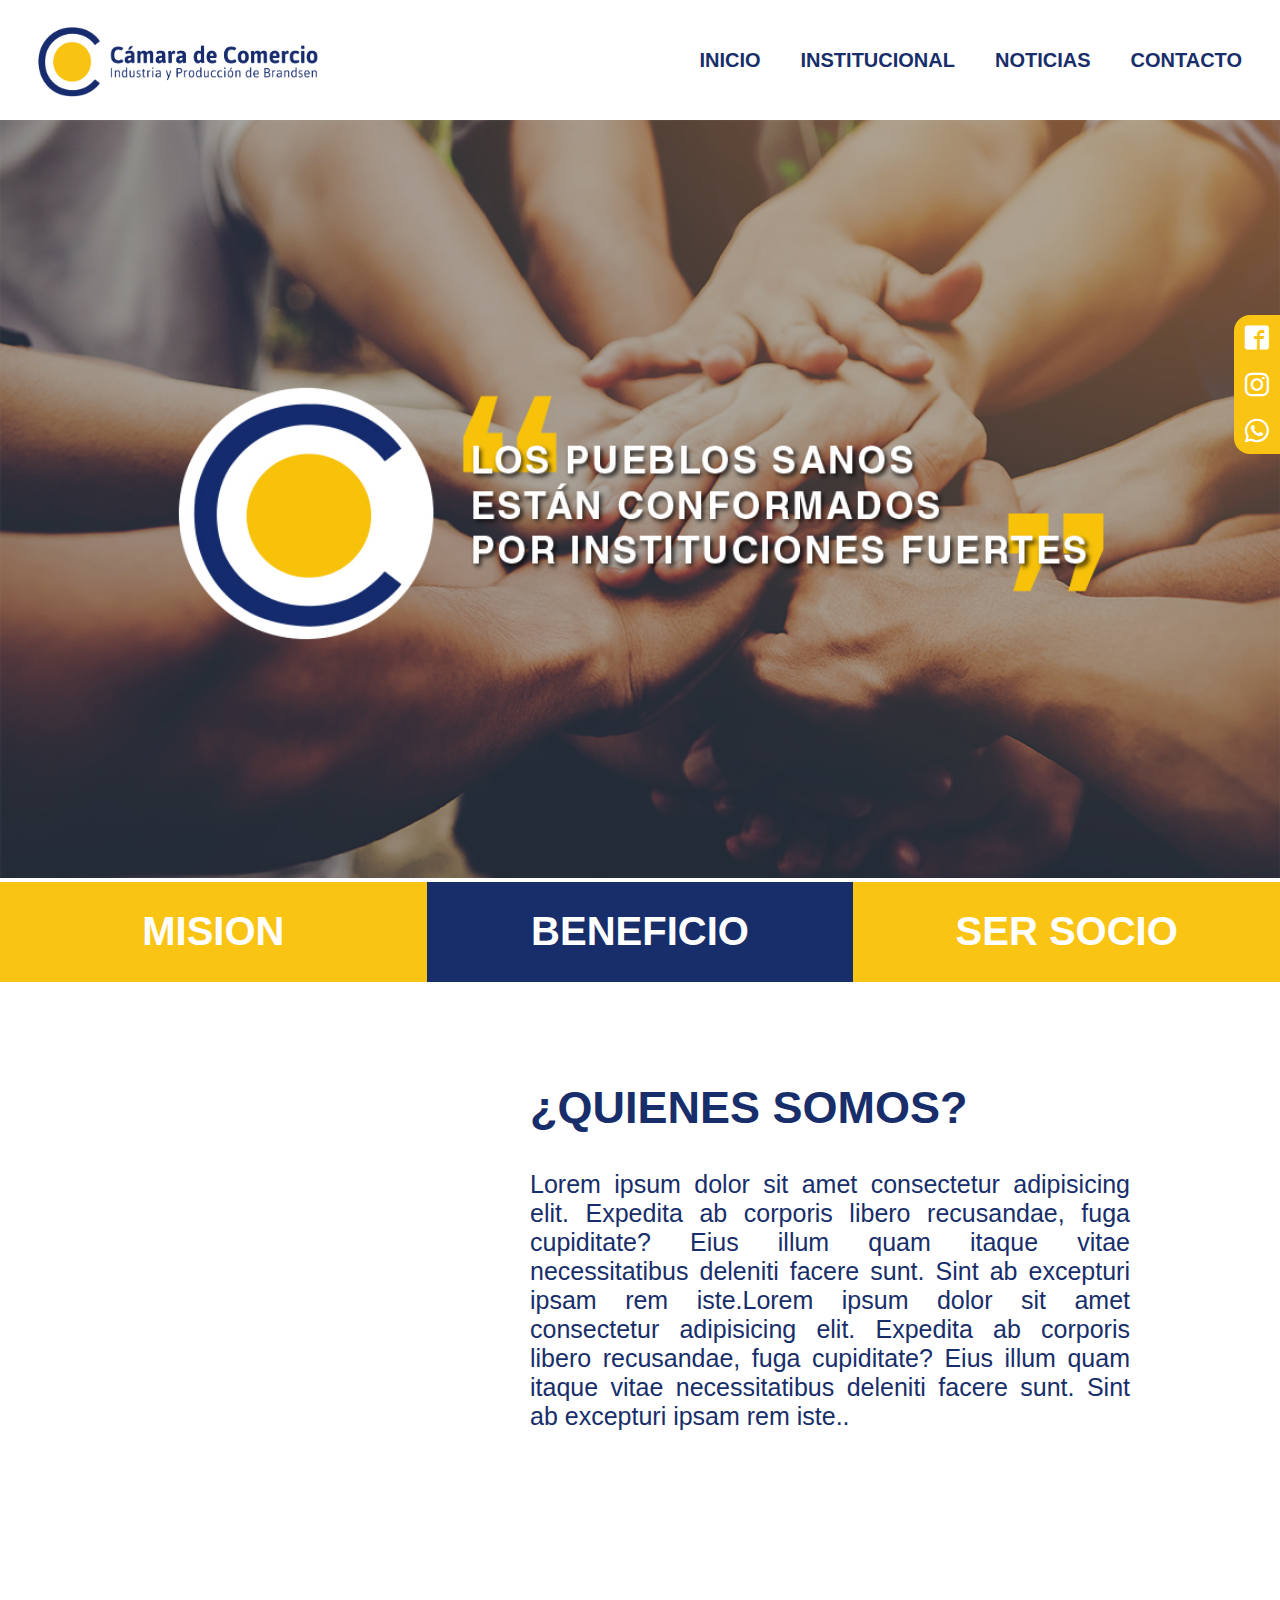
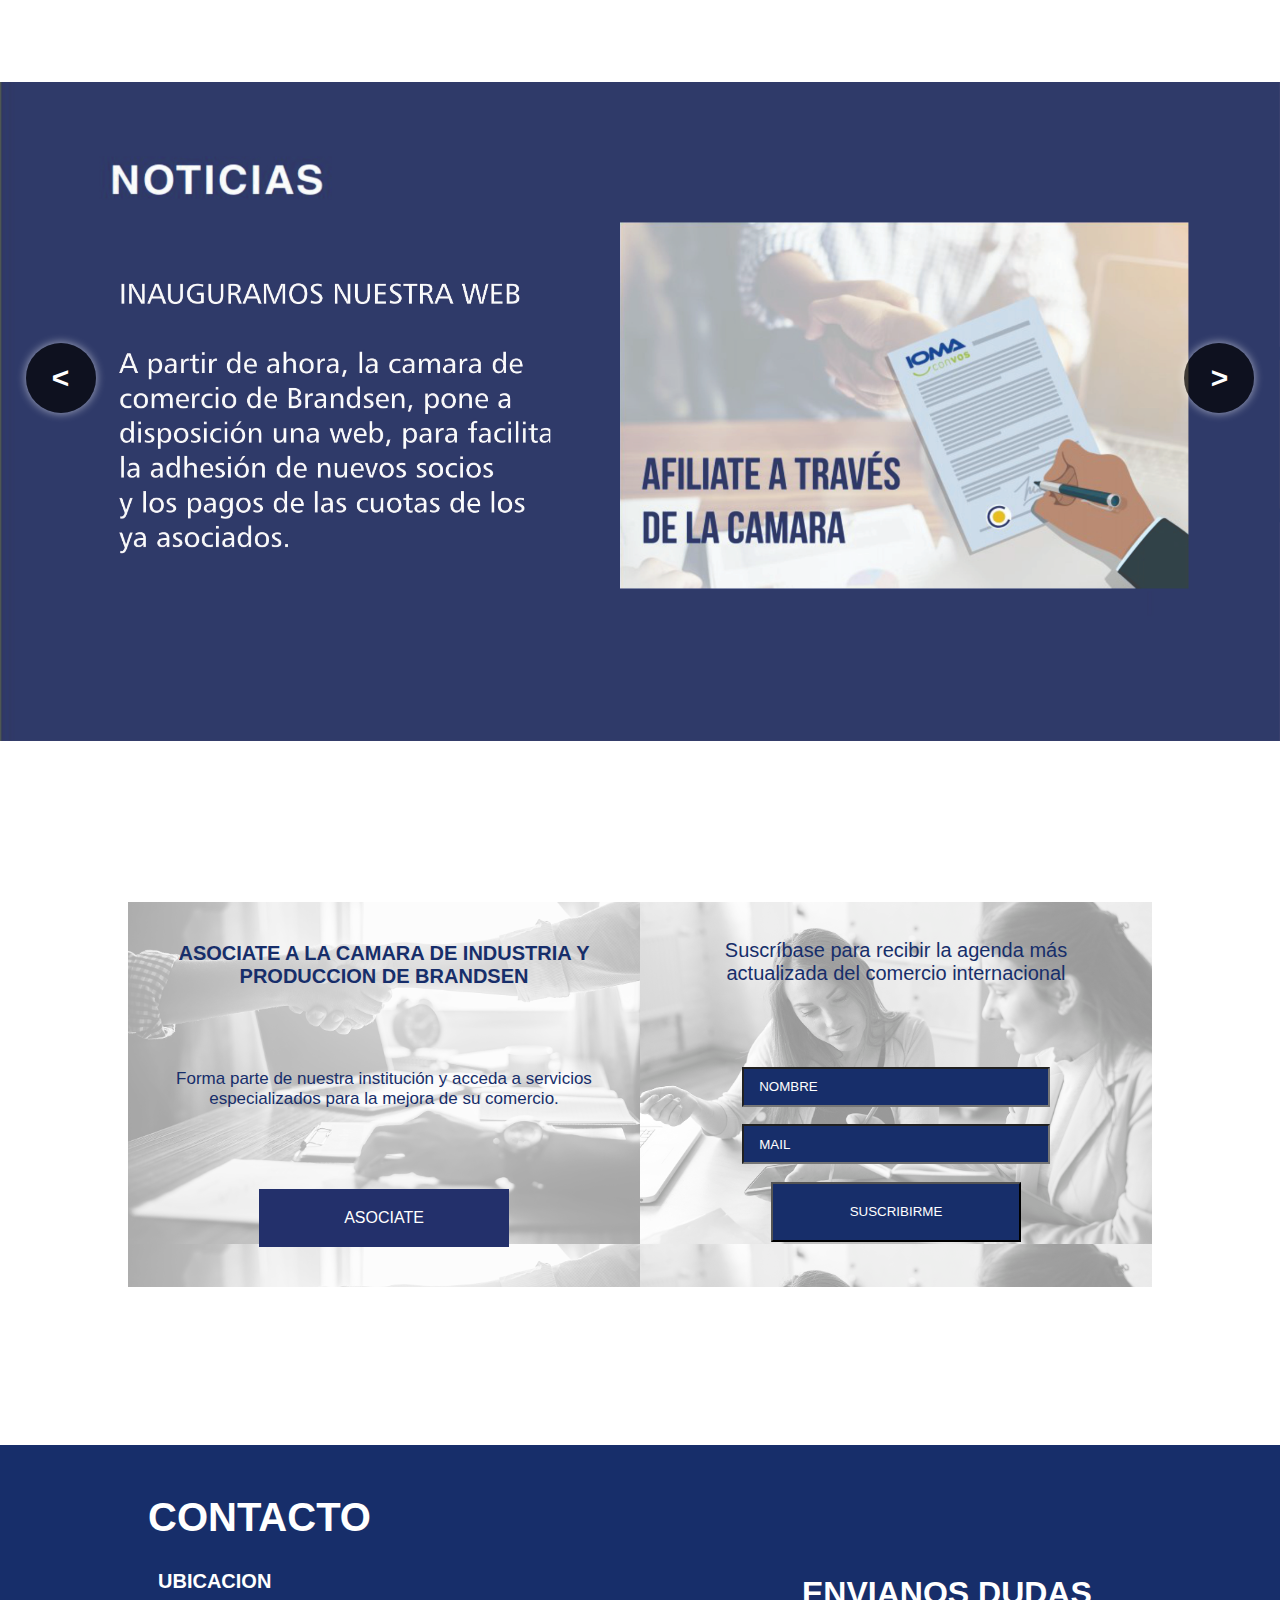
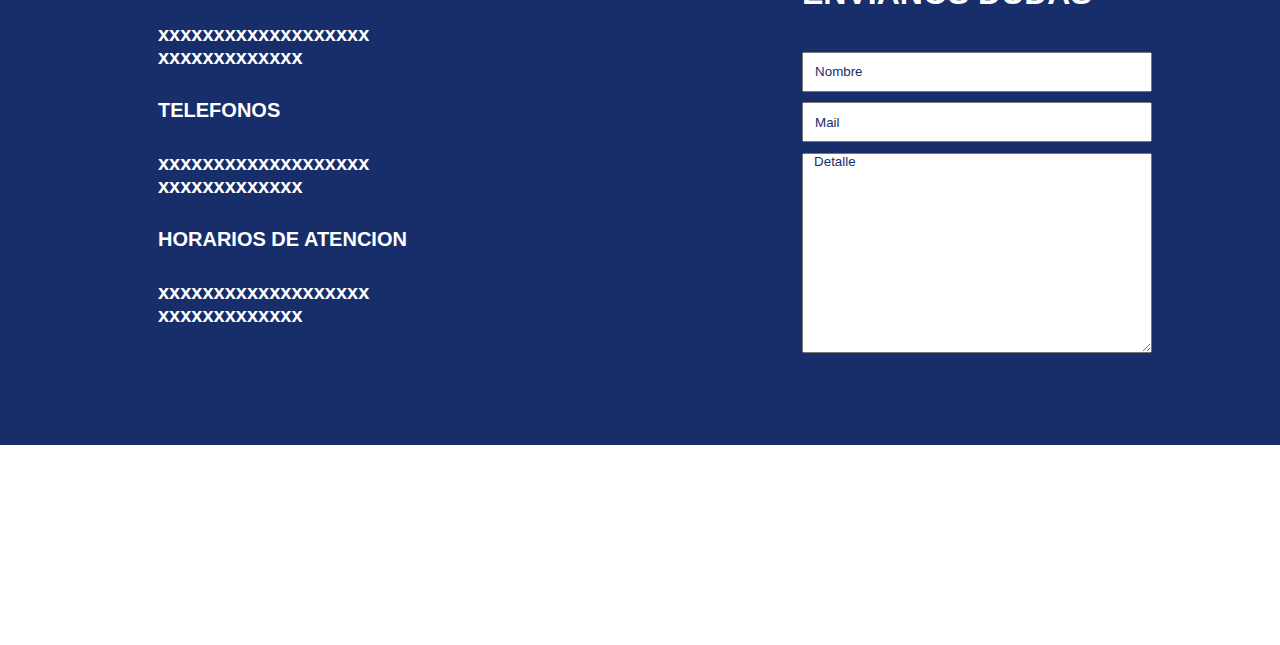
<file: index.html>
<!DOCTYPE html>
<html lang="es">
<head>
    <meta charset="UTF-8">
    <meta name="viewport" content="width=device-width, initial-scale=1.0">
    <meta http-equiv="X-UA-Compatible" content="ie=edge">
    <title>Camara de Comercio Brandsen</title>
    <link rel="stylesheet" href="css/header.css ">
    <link rel="stylesheet" href="css/ImagenPrincipal.css">
    <link rel="stylesheet" href="css/nav2.css">
    <link rel="stylesheet" href="css/general.css">
    <link rel="stylesheet" href="css/quienesSomos.css">
    <link rel="stylesheet" href="css/Noticias.css">
    <link rel="stylesheet" href="css/Formularios1.css">
    <link rel="stylesheet" href="css/Contacto.css">
    <link rel="stylesheet" href="css/footer.css">
    <link rel="stylesheet" href="css/font.css">
    <link rel="stylesheet" href="css/Social-bar.css">
    <link rel="stylesheet" href="css/SerSocio.css">
</head>
<body>

    <div class="social-bar">
        <a href="" class="icon icon-facebook2" target="_blank"></a>
        <a href="" class="icon icon-instagram" target="_blank"></a>
        <a href="https://api.whatsapp.com/send?phone=542223465451" class="icon icon-whatsapp" target="_blank" ></a>
    </div>

    <header>
           
            <input type="checkbox" id="btn-menu">
            <label for="btn-menu"><img src="img/iconoMenu.png" alt=""></label>

        <div class="logo"><img src="img/LOGO.png" alt=""> </div>

        <nav class="menu">
            <ul>
                <li><b><a href="">INICIO</a></b></li>
                <li><b><a href="">INSTITUCIONAL</a></b></li>
                <li><b><a href="#Noticia">NOTICIAS</a></b></li>
                <li><b><a href="#Contacto">CONTACTO</a></b></li>
            </ul>
        </nav>
    </header>
    
    <div class="ImagenPrincipal">

            <img src="img/118.jpg" alt="">
    </div>
    
    <div class="nav2">
        
            <div class="boton1"><b><a href="">MISION</a></b></div>    
            <div class="boton2"><b><a href="">BENEFICIO</a></b></div>    
            <div class="boton3"><b><a href="SerSocio.html">SER SOCIO</a></b></div>
    </div>
    

    <article class="quienesSomos">
        
        <div>
            <h1>¿QUIENES SOMOS?</h1> <br><br>
            <p>Lorem ipsum dolor sit amet consectetur adipisicing elit. 
            Expedita ab corporis libero recusandae, fuga cupiditate? Eius illum quam 
            itaque vitae necessitatibus deleniti facere sunt. Sint ab excepturi ipsam 
            rem iste.Lorem ipsum dolor sit amet consectetur adipisicing elit. 
            Expedita ab corporis libero recusandae, fuga cupiditate? Eius illum quam 
            itaque vitae necessitatibus deleniti facere sunt. Sint ab excepturi ipsam 
            rem iste..</p>
        </div>

    </article>
 
 
    <!-- inicio del carrousel de noticias--> 
    <div class="contenedor" id="Noticia">
            
        <div class="atras botones">
            &#60
        </div>

        <div class="adelante botones">
            &#62
        </div>

        <a href=""><img src="img/ImagenNoticia.jpg" alt="" id="imagen"></a> 
    </div>

    <script src="js/main.js" ></script>
    <!--Fin del carrousel de noticias-->

    <section class="formularios1">

        <div class="asociate">
            <div class="asociateContenido">
                <h3>ASOCIATE A LA CAMARA DE INDUSTRIA Y PRODUCCION DE BRANDSEN</h3>
                <p>Forma parte de nuestra institución y acceda a servicios especializados para la mejora de su comercio.</p>
                <a href="">ASOCIATE</a>
            </div>


        </div>

        <div class="suscribete">
            
            <div class="suscribeteContenido">

                <p> Suscríbase para recibir la agenda más actualizada del comercio internacional</p>
                <form action="enviar.php" method="post" class="FormSuscribete">
                        <input type="text" name="nombre" id="" class="Campo" placeholder="    NOMBRE" required>
                        <input type="text" name="mail" id="" class="Campo" placeholder="    MAIL" required>
                        <input type="submit" value="SUSCRIBIRME" class="Boton">
                </form>
                

            </div>
        </div>
    </section>

    <section class="Contacto" id="Contacto">
        
        <div class="ContenedorContacto">

            <div class="Contactoinfo">
                <h1>CONTACTO</h1>


                <p>UBICACION</p> 
                <p>
                    xxxxxxxxxxxxxxxxxxx
                    <br>xxxxxxxxxxxxx
                </p>

                <p>TELEFONOS</p> 
                <p>
                    xxxxxxxxxxxxxxxxxxx
                    <br>xxxxxxxxxxxxx
                </p>

                <p>HORARIOS DE ATENCION</p> 
                <p>
                    xxxxxxxxxxxxxxxxxxx
                    <br>xxxxxxxxxxxxx
                </p>
            </div>

            <form action="" class="FormContacto">
                <h1>ENVIANOS DUDAS</h1>
                <input type="text" name="NombreContacto" id="NombreContacto" placeholder="   Nombre" class="NombreContacto">
                <input type="text" name="MailContacto" id="MailContacto" placeholder="   Mail" class="Mail">
                <textarea name="DetalleContacto" id="DetalleContacto" class="Detalle"  placeholder="   Detalle"></textarea>
            </form>


        </div>
    </section>

    <footer>

    </footer>

</body>
</html>
</file>
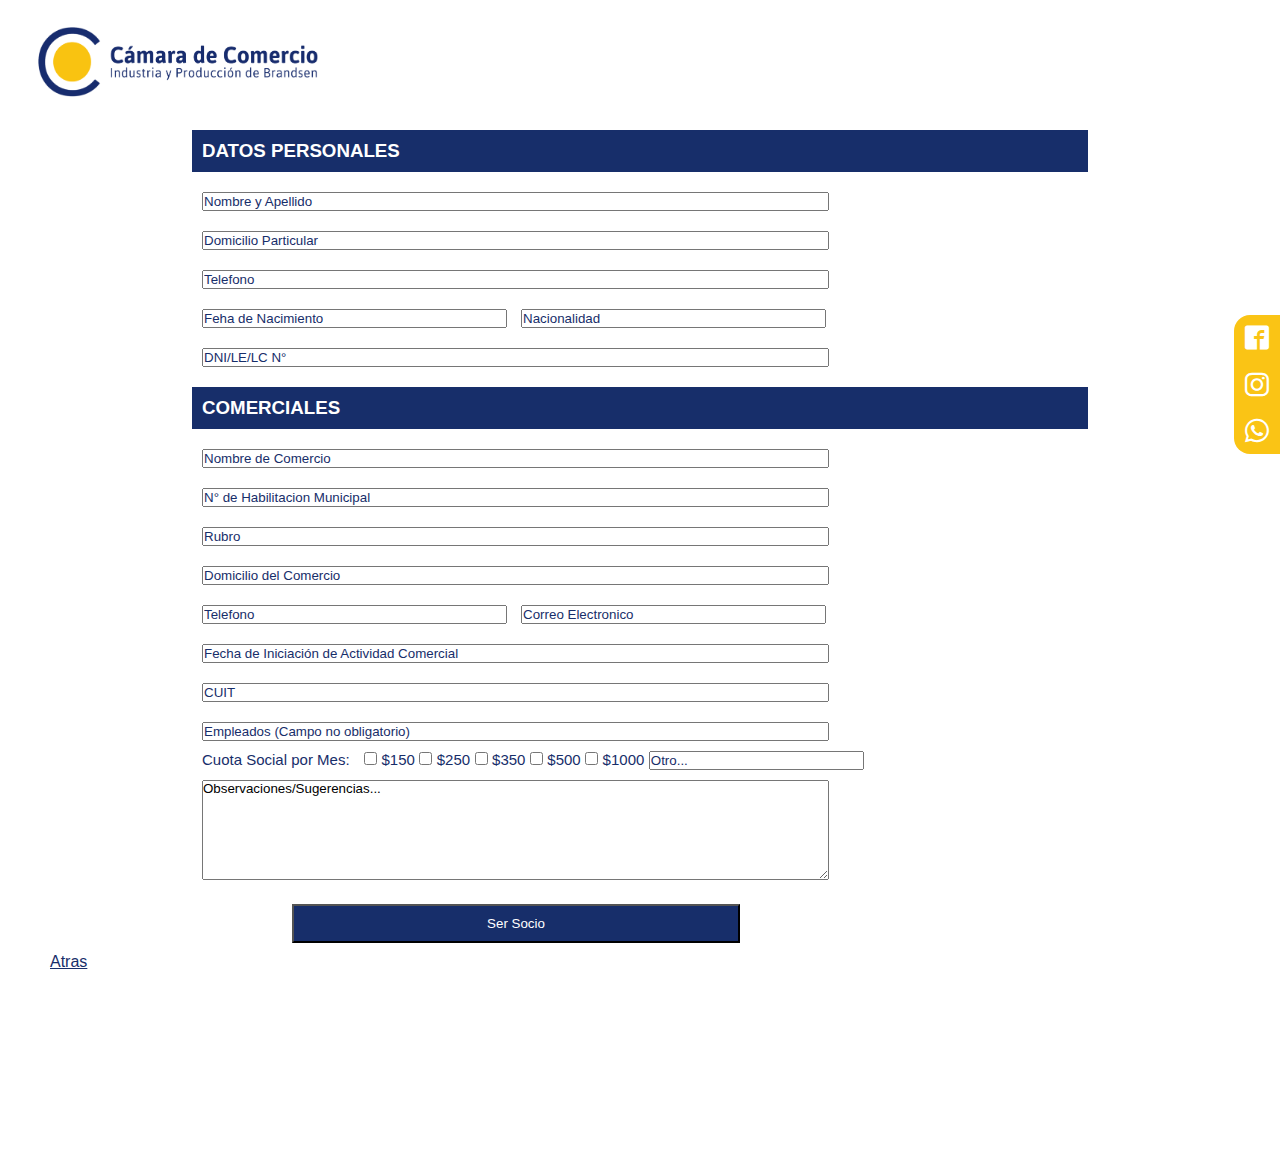
<file: FormularioSerSocio.html>
<!DOCTYPE html>
<html lang="es">
<head>
    <meta charset="UTF-8">
    <meta name="viewport" content="width=device-width, initial-scale=1.0">
    <meta http-equiv="X-UA-Compatible" content="ie=edge">
    <title>Camara de Comercio Brandsen</title>
    <link rel="stylesheet" href="css/header.css ">
    <link rel="stylesheet" href="css/ImagenPrincipal.css">
    <link rel="stylesheet" href="css/nav2.css">
    <link rel="stylesheet" href="css/general.css">
    <link rel="stylesheet" href="css/quienesSomos.css">
    <link rel="stylesheet" href="css/Noticias.css">
    <link rel="stylesheet" href="css/Formularios1.css">
    <link rel="stylesheet" href="css/Contacto.css">
    <link rel="stylesheet" href="css/footer.css">
    <link rel="stylesheet" href="css/font.css">
    <link rel="stylesheet" href="css/Social-bar.css">
    <link rel="stylesheet" href="css/SerSocio.css">
    <link rel="stylesheet" href="css/FormularioSerSocio.css">
</head>
<body>

    <div class="social-bar">
        <a href="" class="icon icon-facebook2" target="_blank"></a>
        <a href="" class="icon icon-instagram" target="_blank"></a>
        <a href="https://api.whatsapp.com/send?phone=542223465451" class="icon icon-whatsapp" target="_blank" ></a>
    </div>

    <header>
           
            <input type="checkbox" id="btn-menu">
            <label for="btn-menu"><img src="img/iconoMenu.png" alt=""></label>

        <div class="logo"><img src="img/LOGO.png" alt=""> </div>

        
    </header>
    
   
    <div class="contendorSerSocio">
        
        <form action="" class="FormularioSerSocio">

            <h3>DATOS PERSONALES</h3>
            <input type="text" class="InputFormSocio" placeholder="Nombre y Apellido">
            <input type="text" class="InputFormSocio" placeholder="Domicilio Particular">
            <input type="text" class="InputFormSocio" placeholder="Telefono">
            <input type="text" class="InputFormSocioFecha" placeholder="Feha de Nacimiento"> 
            <input type="text" class="InputFormSocioFecha" placeholder="Nacionalidad"> 
            <input type="text" class="InputFormSocio" placeholder="DNI/LE/LC N°">

            <h3>COMERCIALES</h3>
            <input type="text" class="InputFormSocio" placeholder="Nombre de Comercio">
            <input type="text" class="InputFormSocio" placeholder="N° de Habilitacion Municipal">
            <input type="text" class="InputFormSocio" placeholder="Rubro">
            <input type="text" class="InputFormSocio" placeholder="Domicilio del Comercio">
            <input type="text" class="InputFormSocioFecha" placeholder="Telefono">
            <input type="text" class="InputFormSocioFecha" placeholder="Correo Electronico">  
            <input type="text" class="InputFormSocio" placeholder="Fecha de Iniciación de Actividad Comercial">
            <input type="text" class="InputFormSocio" placeholder="CUIT">
            <input type="text" class="InputFormSocio" placeholder="Empleados (Campo no obligatorio)"> <br>
            <label for="" class="labelForm" >Cuota Social por Mes:</label>
            <input type="checkbox" name="" id="chk-150">
            <label for="chk-150"> $150</label>
            <input type="checkbox" name="" id="chk-250">
            <label for="chk-250"> $250</label>
            <input type="checkbox" name="" id="chk-350">
            <label for="chk-350"> $350</label>
            <input type="checkbox" name="" id="chk-500">
            <label for="chk-500"> $500</label>
            <input type="checkbox" name="" id="chk-1000">
            <label for="chk-1000"> $1000</label>
            <input type="text" class="InputFormSocioOtro" placeholder="Otro..."> <br>
            <textarea class="Sugerencias" name="" id=""  >Observaciones/Sugerencias...</textarea> <br>
            <input class="btnSerSocio" type="button" value="Ser Socio">
        </form>

        

    </div>
    
    <a href="SerSocio.html" class="LinkAtras">Atras</a>
    <footer>

    </footer>

</body>
</html>
</file>
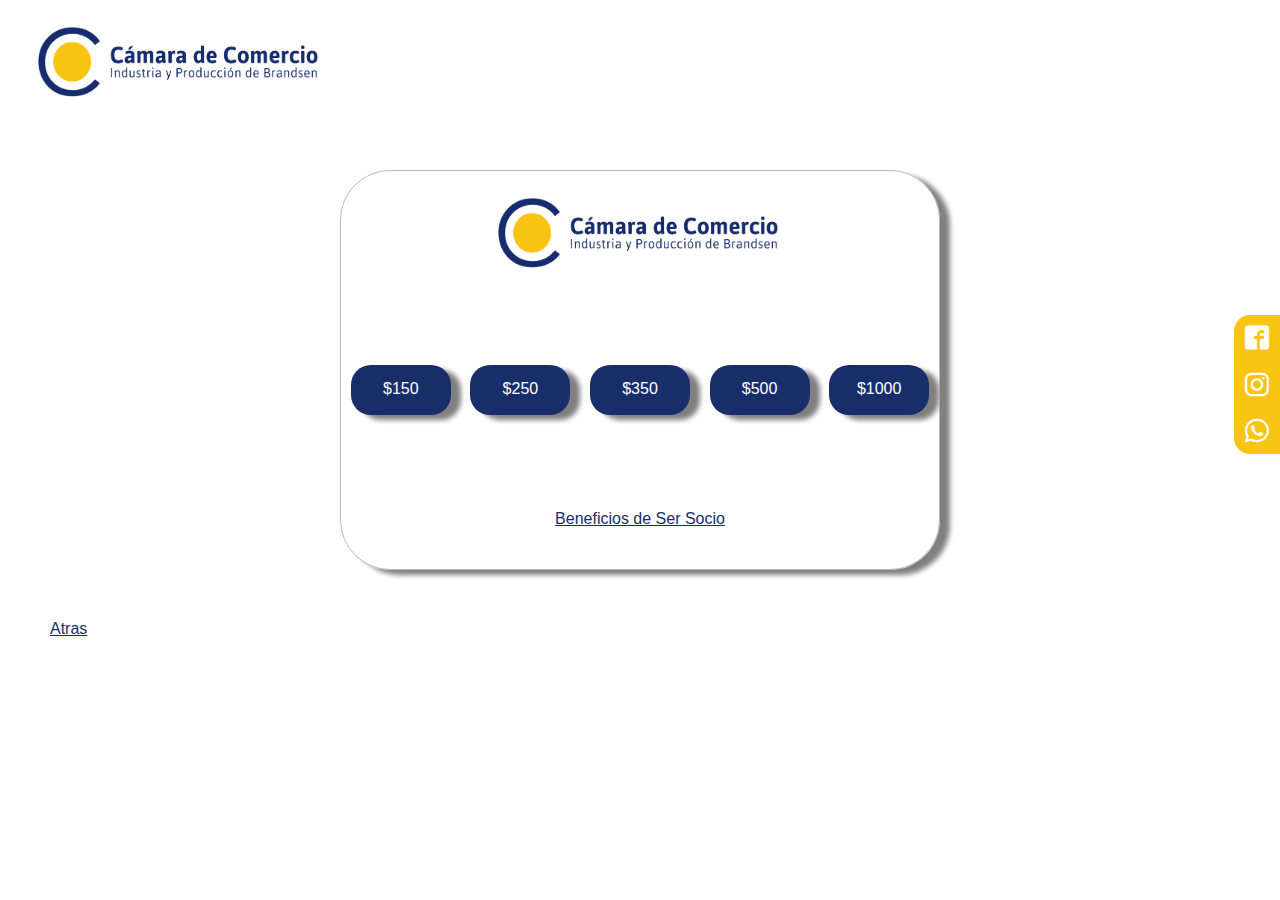
<file: PagarCuota.html>
<!DOCTYPE html>
<html lang="es">
<head>
    <meta charset="UTF-8">
    <meta name="viewport" content="width=device-width, initial-scale=1.0">
    <meta http-equiv="X-UA-Compatible" content="ie=edge">
    <title>Camara de Comercio Brandsen</title>
    <link rel="stylesheet" href="css/header.css ">
    <link rel="stylesheet" href="css/ImagenPrincipal.css">
    <link rel="stylesheet" href="css/nav2.css">
    <link rel="stylesheet" href="css/general.css">
    <link rel="stylesheet" href="css/quienesSomos.css">
    <link rel="stylesheet" href="css/Noticias.css">
    <link rel="stylesheet" href="css/Formularios1.css">
    <link rel="stylesheet" href="css/Contacto.css">
    <link rel="stylesheet" href="css/footer.css">
    <link rel="stylesheet" href="css/font.css">
    <link rel="stylesheet" href="css/Social-bar.css">
    <link rel="stylesheet" href="css/SerSocio.css">
    <link rel="stylesheet" href="css/PagarCuota.css">
</head>
<body>

    <div class="social-bar">
        <a href="" class="icon icon-facebook2" target="_blank"></a>
        <a href="" class="icon icon-instagram" target="_blank"></a>
        <a href="https://api.whatsapp.com/send?phone=542223465451" class="icon icon-whatsapp" target="_blank" ></a>
    </div>

    <header>
           
            <input type="checkbox" id="btn-menu">
            <label for="btn-menu"><img src="img/iconoMenu.png" alt=""></label>

        <div class="logo"><img src="img/LOGO.png" alt=""> </div>

       
    </header>
    
   
    <div class="sersocio">

        <div class="CuadroSocio">

            <img src="img/LOGO.png" alt="">

            <div class="botoneraSocio">
                <a href="" class="btnconprecio">$150</a>
                <a href="" class="btnconprecio">$250</a>
                <a href="" class="btnconprecio">$350</a>
                <a href="" class="btnconprecio">$500</a>
                <a href="" class="btnconprecio">$1000</a>
            </div>

            <a href="" class="LnkBeneficioSocio">Beneficios de Ser Socio</a>
            
        </div>

    </div>

    <a href="SoySocio.html" class="LinkAtras">Atras</a>


</body>
</html>
</file>
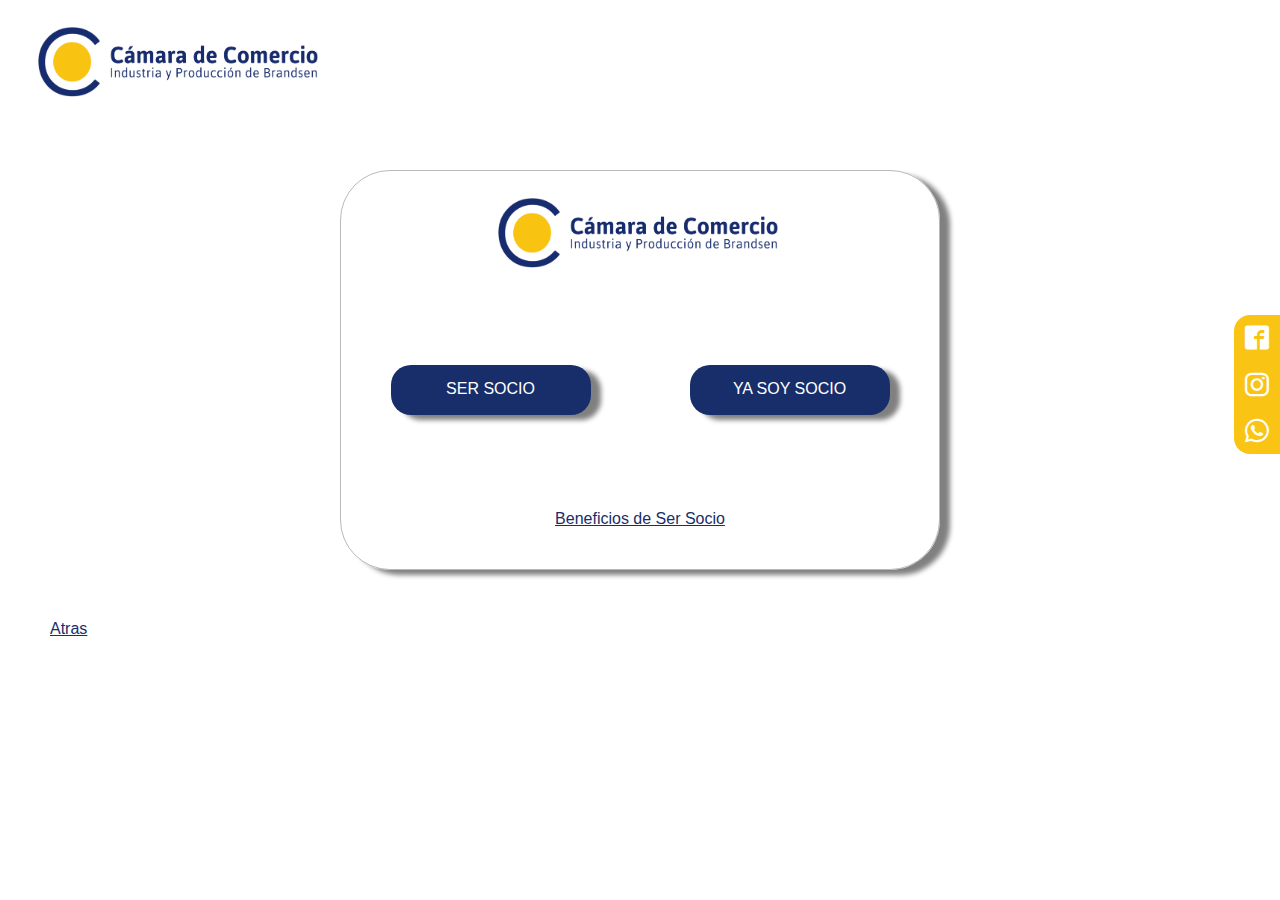
<file: SerSocio.html>
<!DOCTYPE html>
<html lang="es">
<head>
    <meta charset="UTF-8">
    <meta name="viewport" content="width=device-width, initial-scale=1.0">
    <meta http-equiv="X-UA-Compatible" content="ie=edge">
    <title>Camara de Comercio Brandsen</title>
    <link rel="stylesheet" href="css/header.css ">
    <link rel="stylesheet" href="css/ImagenPrincipal.css">
    <link rel="stylesheet" href="css/nav2.css">
    <link rel="stylesheet" href="css/general.css">
    <link rel="stylesheet" href="css/quienesSomos.css">
    <link rel="stylesheet" href="css/Noticias.css">
    <link rel="stylesheet" href="css/Formularios1.css">
    <link rel="stylesheet" href="css/Contacto.css">
    <link rel="stylesheet" href="css/footer.css">
    <link rel="stylesheet" href="css/font.css">
    <link rel="stylesheet" href="css/Social-bar.css">
    <link rel="stylesheet" href="css/SerSocio.css">
</head>
<body>

    <div class="social-bar">
        <a href="" class="icon icon-facebook2" target="_blank"></a>
        <a href="" class="icon icon-instagram" target="_blank"></a>
        <a href="https://api.whatsapp.com/send?phone=542223465451" class="icon icon-whatsapp" target="_blank" ></a>
    </div>

    <header>
           
            <input type="checkbox" id="btn-menu">
            <label for="btn-menu"><img src="img/iconoMenu.png" alt=""></label>

        <div class="logo"><img src="img/LOGO.png" alt=""> </div>

       
    </header>
    
   
    <div class="sersocio">

        <div class="CuadroSocio">

            <img src="img/LOGO.png" alt="">

            <div class="botoneraSocio">
                <a href="FormularioSerSocio.html" class="botonSocio">SER SOCIO</a>
                <a href="SoySocio.html" class="botonSocio">YA SOY SOCIO</a>
            </div>

            <a href="" class="LnkBeneficioSocio">Beneficios de Ser Socio</a>
            
        </div>

    </div>

    <a href="index.html" class="LinkAtras">Atras</a>


</body>
</html>
</file>
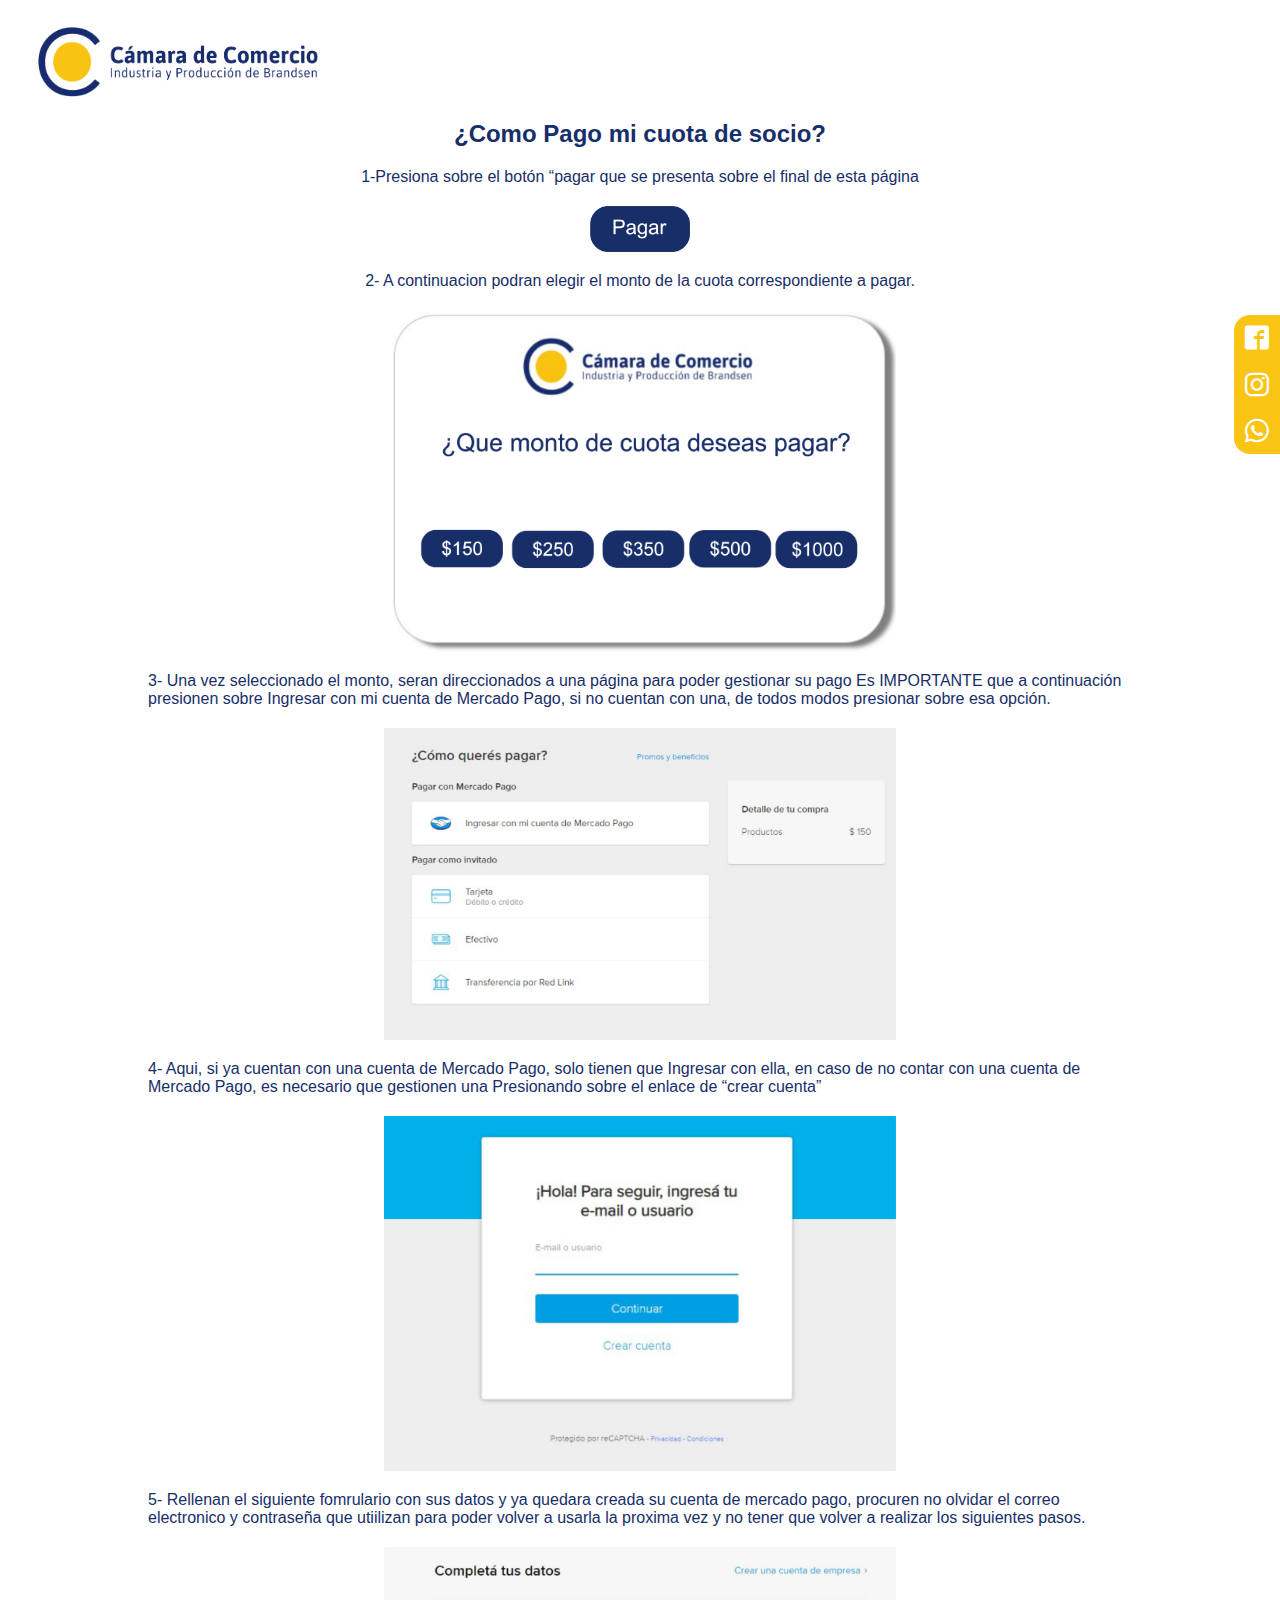
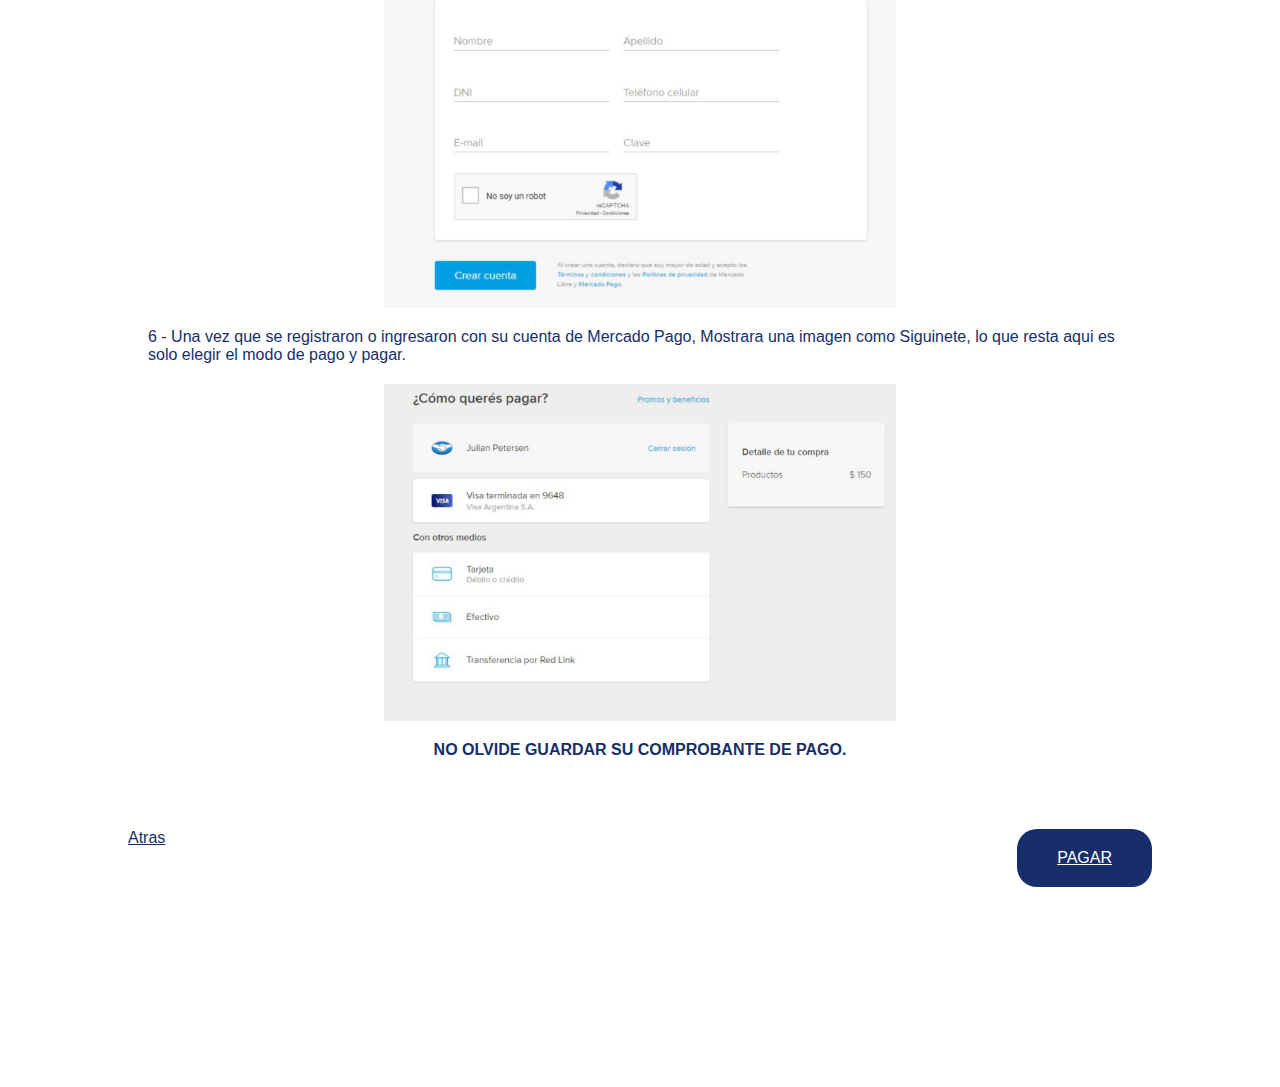
<file: SoySocio.html>
<!DOCTYPE html>
<html lang="es">
<head>
    <meta charset="UTF-8">
    <meta name="viewport" content="width=device-width, initial-scale=1.0">
    <meta http-equiv="X-UA-Compatible" content="ie=edge">
    <title>Camara de Comercio Brandsen</title>
    <link rel="stylesheet" href="css/header.css ">
    <link rel="stylesheet" href="css/ImagenPrincipal.css">
    <link rel="stylesheet" href="css/nav2.css">
    <link rel="stylesheet" href="css/general.css">
    <link rel="stylesheet" href="css/quienesSomos.css">
    <link rel="stylesheet" href="css/Noticias.css">
    <link rel="stylesheet" href="css/Formularios1.css">
    <link rel="stylesheet" href="css/Contacto.css">
    <link rel="stylesheet" href="css/footer.css">
    <link rel="stylesheet" href="css/font.css">
    <link rel="stylesheet" href="css/Social-bar.css">
    <link rel="stylesheet" href="css/SerSocio.css">
    <link rel="stylesheet" href="css/FormularioSerSocio.css">
    <link rel="stylesheet" href="css/SoySocio.css">
</head>
<body>

    <div class="social-bar">
        <a href="" class="icon icon-facebook2" target="_blank"></a>
        <a href="" class="icon icon-instagram" target="_blank"></a>
        <a href="https://api.whatsapp.com/send?phone=542223465451" class="icon icon-whatsapp" target="_blank" ></a>
    </div>

    <header>
            <input type="checkbox" id="btn-menu">
            <label for="btn-menu"><img src="img/iconoMenu.png" alt=""></label>

        <div class="logo"><img src="img/LOGO.png" alt=""> </div>
    </header>
    
    <div class="ContenedorSoySocio">
        <div class="ContenidoSoySocio">
            <h2>¿Como Pago mi cuota de socio?</h2>
            <p>1-Presiona sobre el botón “pagar que se presenta sobre el final de esta página</p>
            <img class="imgbtnpagar" src="img/btnPagar.png" alt="">
            <p>2- A continuacion podran elegir el monto de la cuota correspondiente a pagar.</p>
            <img class="imgcuotapagar" src="img/img-cuotapagar.png" alt="">
            <p>3- Una vez seleccionado el monto, seran direccionados a una página para 
                poder gestionar su pago Es IMPORTANTE que a continuación presionen sobre
                Ingresar con mi cuenta de Mercado Pago, si no cuentan con una, de todos
                modos presionar sobre esa opción.
            </p>
            <img class="imgcuotapagar" src="img/Mercado1.png" alt="">
            <p>4- Aqui, si ya cuentan con una cuenta de Mercado Pago, solo tienen que
                Ingresar con ella, en caso de no contar con una cuenta de Mercado Pago,
                es necesario que gestionen una Presionando sobre el enlace de 
                “crear cuenta”
            </p>
            <img class="imgcuotapagar" src="img/mercad2.png" alt="">
            <p>
                5- Rellenan el siguiente fomrulario con sus datos y ya quedara creada su
                cuenta de mercado pago, procuren no olvidar el correo electronico y
                contraseña que utiilizan para poder volver a usarla la proxima vez y no 
                tener que volver a realizar los siguientes pasos.
            </p>
            <img class="imgcuotapagar" src="img/mercado3.png" alt="">
            <p>
                6 - Una vez que se registraron o ingresaron con su cuenta de Mercado 
                Pago, Mostrara una imagen como Siguinete, lo que resta aqui es solo
                elegir el modo de pago y pagar.
            </p>
            <img class="imgcuotapagar" src="img/mercado4.png" alt="">
            <p> <b>NO OLVIDE GUARDAR SU COMPROBANTE DE PAGO.</b> </p>
        </div>
        <div class="botonyatras">
            <a href="SerSocio.html" id="btn-atras" >Atras</a>
            <a href="PagarCuota.html" id="btn-pagar">PAGAR</a>
        </div>


    </div>
    

    <footer>

    </footer>

</body>
</html>
</file>
<file: css/header.css>
*{
    margin: 0;
    padding: 0;
    font-family: Helvetica, sans-serif;

}

header{
    width: 100%;
    display:flex;
    height: 120px;
    
}

header input{

    display:none;
}

.logo{

    display: flex;
    margin-left: 30px;
    margin-top: 20px;
}


header label{

    display: block;
    display: none;
    
    
    
}
.logo img{

    width:300px;
    height: 80px;
}

.menu{
    width: 100%;
    display:flex;
    align-items: center;
    
}


.menu ul{
    list-style: none;
    display: flex;
    width: 100%;
    justify-content: flex-end;
    margin-right: 18px;
}

.menu li a{
    display: block;
    text-decoration: none;
    padding: 15px 20px;
    color: rgb(23,46,106);
    font-size: 20px;
}

.menu li a:hover{

    color:gray;
}


@media (max-width:876px){

    header label{
        display:block;
        margin: 10px;
    }

    .logo{

        width: 100%;
        justify-content: center;
        height: 200px;
        margin:0;
    }

    .logo img{
        width:300px;
        height: 100px;
    }

    .menu{

        position: absolute;
        background: rgb(23,46,106,0.9);
        width: 70%;
        margin-top: 50px;
        margin-left:-70%;
        transition: all 0.5s;
    }

    .menu ul{

        flex-direction: column;
    }

    .menu li{

        border-bottom: 1px solid #fff
    }

    .menu li a{
        color:#fff;
    }


    #btn-menu:checked ~ .menu{

        margin-left: 0;
    }

}


@media (max-width:320px){

    header label{
        display:block;
        margin: 10px;
    }

    .logo{

        width: 100%;
        justify-content: center;
        height: 200px;
        margin:0;
    }

    .logo img{
        margin-top: 10px;
        width:220px;
        height: 80px;
    }

    .menu{

        position: absolute;
        background: rgb(23,46,106,0.9);
        width: 70%;
        margin-top: 50px;
        margin-left:-70%;
        transition: all 0.5s;
    }

    .menu ul{

        flex-direction: column;
    }

    .menu li{

        border-bottom: 1px solid #fff
    }

    .menu li a{
        color:#fff;
    }


    #btn-menu:checked ~ .menu{

        margin-left: 0;
    }

}
</file>
<file: css/ImagenPrincipal.css>
.ImagenPrincipal{

    width: 100%;
    height: auto;
}

.ImagenPrincipal img{

    width: 100%;
    height: auto;
}
</file>
<file: css/nav2.css>
.nav2{
    margin: 0;
    padding: 0;
    font-family:Helvetica, sans-serif;
    display: flex;
    justify-content: center;
}



.boton1{
    display: flex;
    justify-content: center;
    align-items: center;
    width:34%;
    height: 100px;
    background: rgb(250,196,21);
}

.boton2{
    display: flex;
    justify-content: center;
    align-items: center;
    width:34%;
    background: rgb(23,46,106);
    height: 100px;

}

.boton3{
    display: flex;
    justify-content: center;
    align-items: center;
    width:34%;
    background: rgb(250,196,21);
    height: 100px;
}

.nav2 div a{
    font-family: Helvetica, sans-serif;
    font-size: 40px;
    color:white;
    text-decoration: none;
}


@media (max-width:760px){

    .nav2 div a{
        font-family: Helvetica, sans-serif;
        font-size: 30px;
        color:white;
        text-decoration: none;
    }
}

@media (max-width:600px){

    .nav2 div a{
        font-family: Helvetica, sans-serif;
        font-size: 20px;
        color:white;
        text-decoration: none;
    }
}


@media (max-width:350px){

    .nav2 div a{
        font-family: Helvetica, sans-serif;
        font-size: 15px;
        color:white;
        text-decoration: none;
    }
}
</file>
<file: css/general.css>
*{
    padding: 0;
    margin: 0;
}
</file>
<file: css/quienesSomos.css>
.quienesSomos{
    width: 100%;
    height: 700px;
    display: flex;
    justify-content: flex-end;

}

.quienesSomos div{

    width: 600px;
    height: auto;
    margin-right: 150px;
    margin-top: 100px;
    margin-bottom: 20px;

}

.quienesSomos div h1{
    font-family: Helvetica, sans-serif;
    font-size: 45px;
    color:rgb(23,46,106);
}

.quienesSomos div p{

    color:rgb(23,46,106);
    font-size: 25px;
    text-align: justify;
}

@media (max-width: 360px){


    .quienesSomos{
        width: 100%;
        height: auto;
        display: flex;
        justify-content: flex-end;
    
    }
    
    .quienesSomos div{
        margin-left: auto;
        margin-right: auto;
        width: 90%;    
        height: auto;
        
    
    }
    
    .quienesSomos div h1{
        font-family: Helvetica, sans-serif;
        font-size: 25px;
        color:rgb(23,46,106);
    }
    
    .quienesSomos div p{
    
        color:rgb(23,46,106);
        font-size: 10px;
        text-align: justify;
    }


}

@media (max-width: 450px){


    .quienesSomos{
        width: 100%;
        height: auto;
        display: flex;
        justify-content: flex-end;
    
    }
    
    .quienesSomos div{
        margin-left: auto;
        margin-right: auto;
        width: 90%;    
        height: auto;
        
    
    }
    
    .quienesSomos div h1{
        font-family: Helvetica, sans-serif;
        font-size: 25px;
        color:rgb(23,46,106);
    }
    
    .quienesSomos div p{
    
        color:rgb(23,46,106);
        font-size: 15px;
        text-align: justify;
    }


}

@media (max-width: 768px){


    .quienesSomos{
        width: 100%;
        height: auto;
        display: flex;
        justify-content: flex-end;
    
    }
    
    .quienesSomos div{
        margin-left: auto;
        margin-right: auto;
        width: 70%;    
        height: auto;
        
    
    }
    
    .quienesSomos div h1{
        font-family: Helvetica, sans-serif;
        font-size: 25px;
        color:rgb(23,46,106);
    }
    
    .quienesSomos div p{
    
        color:rgb(23,46,106);
        font-size: 15px;
        text-align: justify;
    }


}

@media (max-width: 1024px){


    .quienesSomos{
        width: 100%;
        height: auto;
        display: flex;
        justify-content: flex-end;
    
    }
    
    .quienesSomos div{
        margin-left: auto;
        margin-right: auto;
        width: 70%;    
        height: auto;
        
    
    }
    
    .quienesSomos div h1{
        font-family: Helvetica, sans-serif;
        font-size: 40px;
        color:rgb(23,46,106);
    }
    
    .quienesSomos div p{
    
        color:rgb(23,46,106);
        font-size: 25px;
        text-align: justify;
    }


}
</file>
<file: css/Noticias.css>
*{

    margin:0;
    padding:0;
    outline: 0;
    box-sizing: border-box;
}

.contenedor img{

    width: 100%;
    height: auto;
}

.contenedor{

    width: 100%;
    position: relative;
    height: auto;
}

.botones{

    font-size: 30px;
    width: 70px;
    height: 70px;
    line-height: 70px;
    border-radius: 50%;
    background-color:rgba(0,0,0,.7);
    text-align: center;
    font-weight: bold;
    position: absolute;
    color:#fff;
    box-shadow: 0 0 10px rgba(255,255,255,.6);
    -webkit-transition: all .3s ease;
    -o-transition: all .3s ease;
    transition: all .3s ease;

}

.botones:hover{

    cursor:pointer;
    transform: scale(1.2,1.2);
}

.atras{
    left: 2%;
    top: calc(50% - 70px);
}

.adelante{
    right: 2%;
    top: calc(50% - 70px);
}


@media (max-width: 360px){

    .botones{

        font-size: 20px;
        width: 30px;
        height: 30px;
        line-height: 30px;
        border-radius: 50%;
        background-color:rgba(0,0,0,.7);
        text-align: center;
        font-weight: bold;
        position: absolute;
        color:#fff;
        box-shadow: 0 0 10px rgba(255,255,255,.6);
        -webkit-transition: all .3s ease;
        -o-transition: all .3s ease;
        transition: all .3s ease; 
        
    }
    
    .botones:hover{
    
        cursor:pointer;
        transform: scale(1.2,1.2);
    }
    
    .atras{
        left: 2%;
        top: calc(50% - 20px);
    }
    
    .adelante{
        right: 2%;
        top: calc(50% - 20px);
    }
}

@media (max-width: 500px){

    .botones{

        font-size: 20px;
        width: 30px;
        height: 30px;
        line-height: 30px;
        border-radius: 50%;
        background-color:rgba(0,0,0,.7);
        text-align: center;
        font-weight: bold;
        position: absolute;
        color:#fff;
        box-shadow: 0 0 10px rgba(255,255,255,.6);
        -webkit-transition: all .3s ease;
        -o-transition: all .3s ease;
        transition: all .3s ease; 
        
    }
    
    .botones:hover{
    
        cursor:pointer;
        transform: scale(1.2,1.2);
    }
    
    .atras{
        left: 2%;
        top: calc(50% - 20px);
    }
    
    .adelante{
        right: 2%;
        top: calc(50% - 20px);
    }
}
</file>
<file: css/Formularios1.css>
.formularios1{

    width: 100%;
    height: 700px;
    display: flex;
    justify-content: center;
    align-items: center;
    box-sizing: border-box;
    
    
}

.asociate{

    width: 40%;
    height: 55%;
    background-image: url(img/6.jpg);
    background-size: contain;
    
    
    
}

.asociateContenido{

    box-sizing: border-box;
    width: 100%;
    height: 100%;
    display: flex;
    flex-direction: column;
    justify-content: space-around;
    align-items: center;
}

.asociateContenido h3{

    color:rgb(23,46,106);
    text-align: center;
    margin-right: 40px;
    margin-left: 40px;
    font-size: 20px;
}

.asociateContenido p{

    color:rgb(23,46,106);
    text-align: center;
    margin-right: 30px;
    margin-left: 30px;
    font-size: 17px;
    font-family: Helvetica;

}

.asociateContenido a{

    background: #23306B; /* Color real*/
    color:#fff;
    padding: 20px;
    width:250px;
    text-align: center;
    text-decoration: none;
    font-weight: lighter;

}

.suscribete{
    width: 40%;
    height: 55%;
    background-image: url(img/5.jpg);
    background-size: contain;
    display: flex;
    flex-direction:column;
    
}

.suscribeteContenido{
    display: flex;
    width:100%;
    height: 100%;
    flex-direction: column;
    justify-content: space-around;
    align-items: center;
}

.suscribeteContenido p{

    color:rgb(23,46,106);
    font-size: 20px;
    text-align: center;
    margin-left: 40px;
    margin-right: 40px;
}


.FormSuscribete{
    display: flex;
    flex-direction: column;
    width: 100%;
    height: 50%;;
    justify-content: space-around;
    align-items: center;
}

.Campo{
    
    width: 60%;
    height: 40px;
    background-color: rgb(23,46,106);
    color:#fff;
}


.Boton{

    background: rgb(23,46,106);
    color:#fff;
    height: 60px;
    width:250px;
    text-align: center;

}
::placeholder{
    color:#fff;
}


@media (max-width: 768px){

    .formularios1{

        flex-direction: column;
    }

    .asociate{

        width: 90%;
        height: 50%;
        background-image: url(img/6.jpg);
        background-size: contain;
        
        
    }

    .suscribete{
        width: 90%;
        height: 50%;
        background-image: url(img/5.jpg);
        background-size: contain;
        display: flex;
        flex-direction:column;
        
    }
    
}
</file>
<file: css/Contacto.css>
.Contacto{

    width: 100%;
    height: 600px;
    background-color:rgb(23,46,106);
    display: flex;
    justify-content: center;
    align-items: center;
}

.ContenedorContacto{
    display: flex;
    width: 80%;
    height: 90%;
    
    justify-content: space-between;
    
}


.Contactoinfo{
    font-family: Helvetica, sans-serif;
    font-weight: bold;
    color:#fff;

}

.Contactoinfo h1{

    font-size: 40px;
    margin-bottom: 60px;
    margin:20px;
}

.Contactoinfo p{

    font-size: 20px;
    margin:30px;
}

.FormContacto{

    width:350px;
    display: flex;
    flex-direction: column;
    justify-content: space-between;
    margin-top:100px;
    height: 70%;
}

.FormContacto h1{
    margin-bottom: 30px;
    color:#fff;
}

#NombreContacto{

    height: 40px;
    
}

#MailContacto{

    height: 40px;
}

#DetalleContacto{

    height: 200px;
}

.NombreContacto::placeholder{

    color:rgb(23,46,106);
}

.Mail::placeholder{

    color:rgb(23,46,106);
}

.Detalle::placeholder{

    color:rgb(23,46,106);
    
}

@media (max-width: 768px){

    .ContenedorContacto{

        flex-direction: column;
        justify-content: center;
        align-items: center;
    }

    .Contacto{

        height: auto;
    }

    .FormContacto{

        width: 280px;
        
    }
}
</file>
<file: css/footer.css>
footer{

    width:100%;
    height: 200px;;
}
</file>
<file: css/font.css>
@font-face {
  font-family: 'icomoon';
  src:  url('fonts/icomoon.eot?7voq7d');
  src:  url('fonts/icomoon.eot?7voq7d#iefix') format('embedded-opentype'),
    url('fonts/icomoon.ttf?7voq7d') format('truetype'),
    url('fonts/icomoon.woff?7voq7d') format('woff'),
    url('fonts/icomoon.svg?7voq7d#icomoon') format('svg');
  font-weight: normal;
  font-style: normal;
  font-display: block;
}

[class^="icon-"], [class*=" icon-"] {
  /* use !important to prevent issues with browser extensions that change fonts */
  font-family: 'icomoon' !important;
  speak: none;
  font-style: normal;
  font-weight: normal;
  font-variant: normal;
  text-transform: none;
  line-height: 1;

  /* Better Font Rendering =========== */
  -webkit-font-smoothing: antialiased;
  -moz-osx-font-smoothing: grayscale;
}

.icon-facebook2:before {
  content: "\ea91";
}
.icon-instagram:before {
  content: "\ea92";
}
.icon-whatsapp:before {
  content: "\ea93";
}
</file>
<file: css/Social-bar.css>
.social-bar{

    position:fixed;
    right: 0;
    top: 35%;
    font-size: 1.5rem;
    display: flex;
    flex-direction: column;
    align-items: flex-end;
    z-index: 100;

}

.icon{

    color: white;
    text-decoration: none;
    padding: .7rem;
    display: flex;
    

}


.icon-facebook2{
    background-color: rgb(250,196,21);

}

.icon-instagram{
    background-color: rgb(250,196,21);
}

.icon-whatsapp{
    background-color: rgb(250,196,21);
}

.icon:first-child{

    border-radius: 1rem 0 0 0;
}

.icon:last-child{
    border-radius: 0 0 0 1rem;
}
</file>
<file: css/SerSocio.css>
.sersocio{

    width:100%;
    height: 500px;
    display: flex;
    justify-content: center;
    align-items: center;
}

.CuadroSocio{

    width:600px;
    height: 400px;
    border: .5px solid rgb(23,23,23,0.3);
    border-radius: 50px;
    box-shadow: 10px 5px 5px gray;
    display: flex;
    flex-direction: column;
    align-items: center;
}

.CuadroSocio img{
    margin-top: 20px;
    width:300px;
    height: 80px;
}

.botoneraSocio{

    width:100%;
    height: 60%;
    justify-content: space-around;
    display: flex;
    align-items: center;
}

.botonSocio{

    text-decoration: none;
    background-color: rgb(23,46,106);
    height: 50px;
    width: 200px;
    color: #fff;
    text-align: center;
    padding-top: 15px;
    border-radius: 20px;
    box-shadow: 10px 5px 5px gray;
}


.LnkBeneficioSocio{

    color:  rgb(23,46,106);
    font-family: Helvetica;
}

.LinkAtras{

    margin-left: 50px;

    color:rgb(23,46,106);
}
</file>
<file: css/FormularioSerSocio.css>
.contendorSerSocio{

    width:100%;
    display: flex;
    
    justify-content: center;
   
}

.FormularioSerSocio h3{

    background-color: rgb(23,46,106);
    color: #fff;
    padding: 10px;
    margin-bottom: 10px;
    margin-top: 10px;
}

.FormularioSerSocio{

    width: 70%;
    
    
    
}

.InputFormSocioFecha{

    width: 34%;
    margin-right:0;
    margin-top: 10px;
    margin-left: 10px;
    margin-bottom: 10px;
}

.FormularioSerSocio label{

    color:rgb(23,46,106);
    font-size: 15px;
}

.InputFormSocioOtro{

    width: 24%;
}
.InputFormSocio{

    width: 70%;
    margin:10px;
}

.InputFormSocio::placeholder{
    color:rgb(23,46,106);
}

.InputFormSocioFecha::placeholder{
    color:rgb(23,46,106);
}

.InputFormSocioOtro::placeholder{
    color:rgb(23,46,106);
}

.labelForm{
    margin:10px;
    color:rgb(23,46,106);
    font-size: 15px;
}

.Sugerencias{
    width: 70%;
    height: 100px;
    margin:10px;
}

.btnSerSocio{
    margin: 10px;
    width: 50%;
    margin-left: 100px;
    padding: 10px;
    background-color:rgb(23,46,106);
    color:#fff;
}
</file>
<file: css/PagarCuota.css>
.btnconprecio{

    text-decoration: none;
    background-color: rgb(23,46,106);
    height: 50px;
    width: 100px;
    color: #fff;
    text-align: center;
    padding-top: 15px;
    border-radius: 20px;
    box-shadow: 10px 5px 5px gray;
}
</file>
<file: css/SoySocio.css>
.ContenedorSoySocio{

    width:100%;
    height: auto;
    display: flex;
    justify-content: center;
    flex-direction: column;
    align-items: center;
}

.ContenidoSoySocio{

    width:80%;
    display: flex;
    
    flex-direction: column;
    
    align-items: center;

}


.ContenidoSoySocio h2{

    color:rgb(23,46,106);
    
}

.ContenidoSoySocio p{

    color:  rgb(23,46,106);
    
    margin: 20px;
}

.imgbtnpagar{

    width: 100px;
    
}

.imgcuotapagar{

    width: 50%;

}

.botonyatras{
    margin-top:50px;
    width: 80%;
    display: flex;
    
    justify-content: space-between;
}

#btn-pagar{
    background-color: rgb(23,46,106);
    padding: 20px 40px;
    color:#fff;
    border-radius: 20px ;
}

#btn-atras{

    color: rgb(23,46,106);
}
</file>
